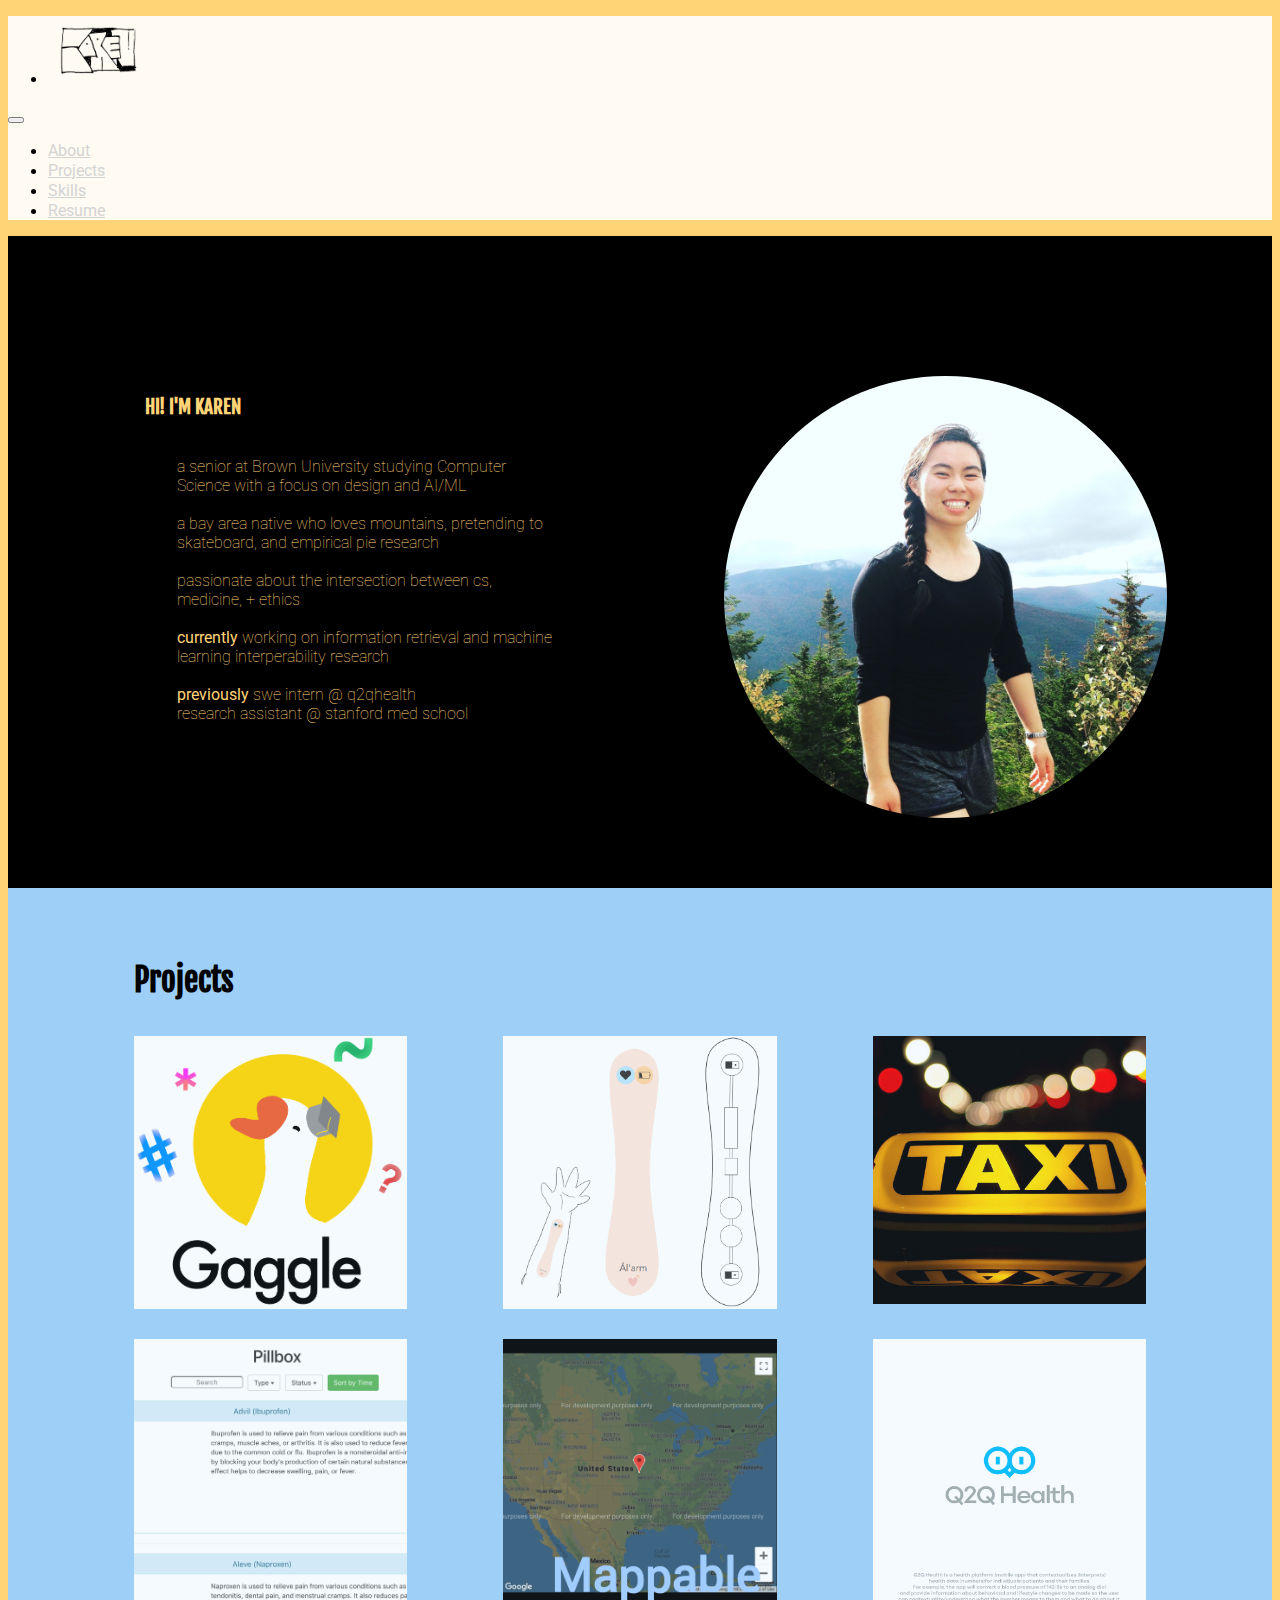
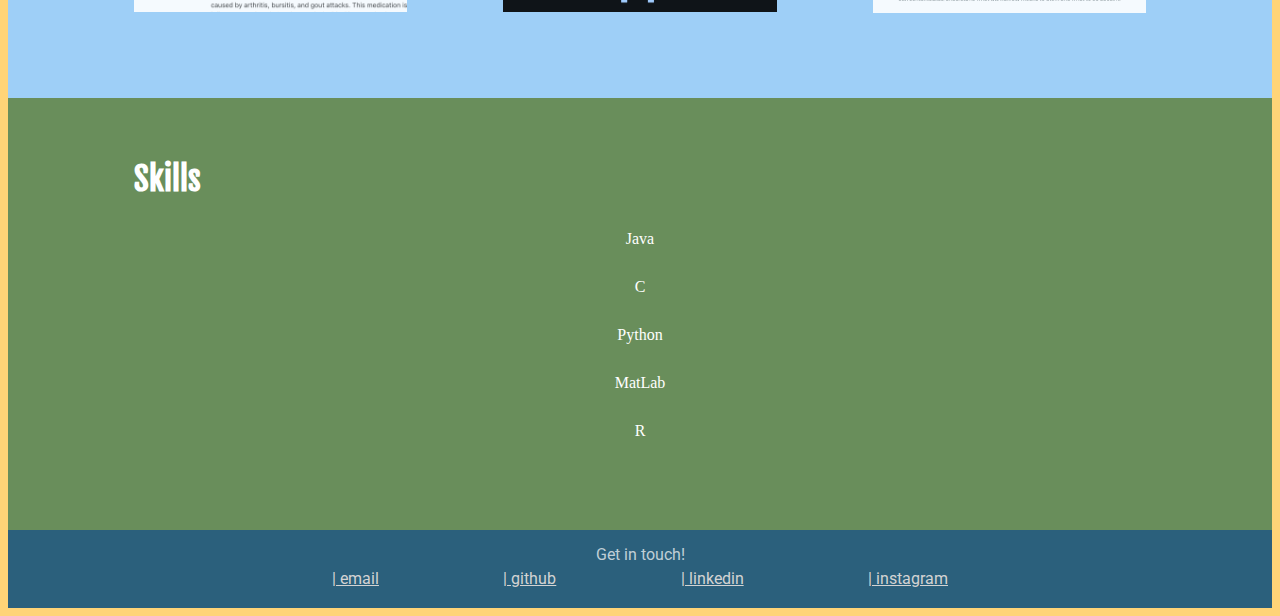
<file: index.html>
<!DOCTYPE html>
<html lang="en">
<head>
  <title>Karen Tu</title>
  <link rel="icon" type="image/x-icon" href="assets/favicon.jpg">
  <meta charset="utf-8">
  <meta name="viewport" content="width=device-width, initial-scale=1">
  <link rel="stylesheet" href="styles.css">
  <link rel="stylesheet" href="https://use.fontawesome.com/releases/v5.6.1/css/all.css" integrity="sha384-gfdkjb5BdAXd+lj+gudLWI+BXq4IuLW5IT+brZEZsLFm++aCMlF1V92rMkPaX4PP" crossorigin="anonymous">
  <link href="https://fonts.googleapis.com/css?family=Fjalla+One" rel="stylesheet">
  <link href="https://fonts.googleapis.com/css?family=Roboto:100,400" rel="stylesheet">
  <link rel="stylesheet" href="https://stackpath.bootstrapcdn.com/bootstrap/4.1.3/css/bootstrap.min.css"
  integrity="sha384-MCw98/SFnGE8fJT3GXwEOngsV7Zt27NXFoaoApmYm81iuXoPkFOJwJ8ERdknLPMO" crossorigin="anonymous">
  <script src="https://code.jquery.com/jquery-3.3.1.slim.min.js"
  integrity="sha384-q8i/X+965DzO0rT7abK41JStQIAqVgRVzpbzo5smXKp4YfRvH+8abtTE1Pi6jizo"
  crossorigin="anonymous"></script>
  <script src="https://cdnjs.cloudflare.com/ajax/libs/popper.js/1.14.3/umd/popper.min.js"
  integrity="sha384-ZMP7rVo3mIykV+2+9J3UJ46jBk0WLaUAdn689aCwoqbBJiSnjAK/l8WvCWPIPm49" crossorigin="anonymous"></script>
  <script src="https://stackpath.bootstrapcdn.com/bootstrap/4.1.3/js/bootstrap.min.js"
  integrity="sha384-ChfqqxuZUCnJSK3+MXmPNIyE6ZbWh2IMqE241rYiqJxyMiZ6OW/JmZQ5stwEULTy" crossorigin="anonymous"></script>
</head>
<body data-spy="scroll" data-target=".navbar" data-offset="90" style= "background-color: #FFD477">
  <div id="navigation">
    <nav class="navbar navbar-expand-sm navbar-light fixed-top" style="background-color: rgba(255, 255, 255, 0.9)">
      <ul class="navbar-nav mr-auto">
        <li class="nav-item">
          <a class="nav-link" href="#home">
            <img id="logo" src="assets\icon.png" alt="Karen">
          </a>
        </li>
      </ul>
      <button class="navbar-toggler" type="button" data-toggle="collapse" data-target="#origNavBar" aria-controls="origNavBar" aria-expanded="false" aria-label="Toggle navigation">
        <span class="navbar-toggler-icon"></span>
      </button>
      <div class="collapse navbar-collapse" id = "origNavBar">
        <ul class="navbar-nav ml-auto">
          <li class="nav-item">
            <a class="nav-link" href="#section1">About</a>
          </li>
          <li class="nav-item">
            <a class="nav-link" href="#section2">Projects</a>
          </li>
          <li class="nav-item">
            <a class="nav-link" href="#section3">Skills</a>
          </li>
          <li class="nav-item">
            <a class="nav-link" href="assets/resume2019.pdf">Resume
              <i class="fas fa-external-link-alt"></i>
            </a>
          </li>
        </ul>
    </nav>
  </div>
  <div id="wrapper1">
    <div id="section1" class="container" style="padding-top:140px;padding-bottom:70px">
      <div id="about">
        <h3 id="greeting">
          HI! I'M KAREN
        </h3>
        <p id="description">
          a senior at Brown University studying Computer Science with a focus on design
          and AI/ML<br><br>
          a bay area native who loves mountains, pretending to skateboard, and empirical pie research<br><br>
          passionate about the intersection between cs, medicine, + ethics<br><br>
          <b>currently</b> working on information retrieval and machine learning interperability research <br><br>
          <b>previously</b> swe intern @ q2qhealth<br>research assistant @ stanford med school<br><br>
        </p>
      </div>
      <img id="profile-pic" src="assets\karen.jpg" alt="Picture of me!">
    </div>
  </div>
  <div id="wrapper2">
    <div id="section2" class="container" style="padding-top:50px;padding-bottom:70px">
      <h1 class="sectiontitle">Projects</h1>
      <div id="project-list">
        <div class="project">
          <img class="project-img" src="assets/gaggle.png" alt="Gaggle">
          <a href="gaggle.html">
            <div class="overlay">
              <p class=project-title>Gaggle</p>
              <p class="project-desc">hack@brown | web-app</p>
              <p class="project-desc">created with react, flask, and SQLite</p>
            </div>
          </a>
        </div>
        <div class="project">
          <img class="project-img" src="assets/alarm.png" alt="A'larm">
          <a href="alarm.html">
            <div class="overlay">
              <p class=project-title>&Aacute;'larm </p>
              <p class="project-desc">d+h 2018 | wearable</p>
              <p class="project-desc">physical prototyping, medical engineering, iterative design</p>
            </div>
          </a>
        </div>
        <div class="project">
          <img class="project-img" src="assets/taxi.jpg" alt="ABtesting">
          <a href="taxi.html">
            <div class="overlay">
              <p class=project-title>Taxis </p>
              <p class="project-desc">cs1300 2018 | AB and User Testing</p>
              <p class="project-desc">prototyped in figma<br>data collection and analysis in python</p>
            </div>
          </a>
        </div>
        <div class="project">
          <img class="project-img" src="assets/pillbox.png" alt="Pillbox">
          <a href = "pillbox.html">
            <div class="overlay">
              <p class=project-title>Pillbox </p>
              <p class="project-desc">cs1300 2018 | web app</p>
              <p class="project-desc">React, HTML/CSS, Bootstrap</p>
            </div>
          </a>
        </div>
        <div class="project">
          <img class="project-img" src="assets/mappable.png" alt="Mappable">
          <div class="overlay">
            <p class="project-desc">Coming Soon</p>
          </div>
        </div>
        <div class="project">
          <img class="project-img" src="assets/Q2Q.png" alt="Q2Q">
          <div class="overlay">
            <p class="project-desc">Coming Soon</p>
          </div>
        </div>
      </div>
    </div>
  </div>
  <div id="wrapper3">
    <div id="section3" class="container" style="padding-top:40px;padding-bottom:70px">
      <h1 class="sectiontitle" style="color:white">Skills</h1>
      <div class = "skills-wrapper">
        <label style="display:block; text-align:center"> Java </label>
        <div class="progress" style="margin-left: 10%; margin-right: 10%; width: 80%; height: 10px;">
          <div class="progress-bar progress-bar-striped progress-bar-animated" role="progressbar" style="width: 85%"></div>
        </div>
      </div>
      <div class = "skills-wrapper">
        <label style="display:block; text-align:center"> C </label>
        <div class="progress" style="margin-left: 10%; margin-right: 10%; width: 80%; height: 10px;">
          <div class="progress-bar progress-bar-striped progress-bar-animated" role="progressbar" style="width: 50%"></div>
        </div>
      </div>
      <div class = "skills-wrapper">
        <label style="display:block; text-align:center"> Python </label>
        <div class="progress" style="margin-left: 10%; margin-right: 10%; width: 80%; height: 10px;">
          <div class="progress-bar progress-bar-striped progress-bar-animated" role="progressbar" style="width: 70%"></div>
        </div>
      </div>
      <div class = "skills-wrapper">
        <label style="display:block; text-align:center"> MatLab </label>
        <div class="progress" style="margin-left: 10%; margin-right: 10%; width: 80%; height: 10px;">
          <div class="progress-bar progress-bar-striped progress-bar-animated" role="progressbar" style="width: 65%"></div>
        </div>
      </div>
      <div class = "skills-wrapper">
        <label style="display:block; text-align:center"> R </label>
        <div class="progress" style="margin-left: 10%; margin-right: 10%; width: 80%; height: 10px;">
          <div class="progress-bar progress-bar-striped progress-bar-animated" role="progressbar" style="width: 50%"></div>
        </div>
      </div>
    </div>
  </div>
  <footer>
    Get in touch!
    <div id="contact-wrapper">
      <a href= "mailto:karen_tu@brown.edu"><i class="fas fa-envelope" style = "color: lightgray"></i> | email</a>
      <a href= "https://github.com/karentu"><i class="fab fa-github" style = "color: lightgray"></i> | github</a>
      <a href= "https://www.linkedin.com/in/karen-tu2020/"><i class="fab fa-linkedin" style = "color: lightgray"></i> | linkedin</a>
      <a href= "https://www.instagram.com/thesecondkaren/"><i class="fab fa-instagram" style = "color: lightgray"></i> | instagram</a>
    </div>
  </footer>
</body>
</html>
</file>
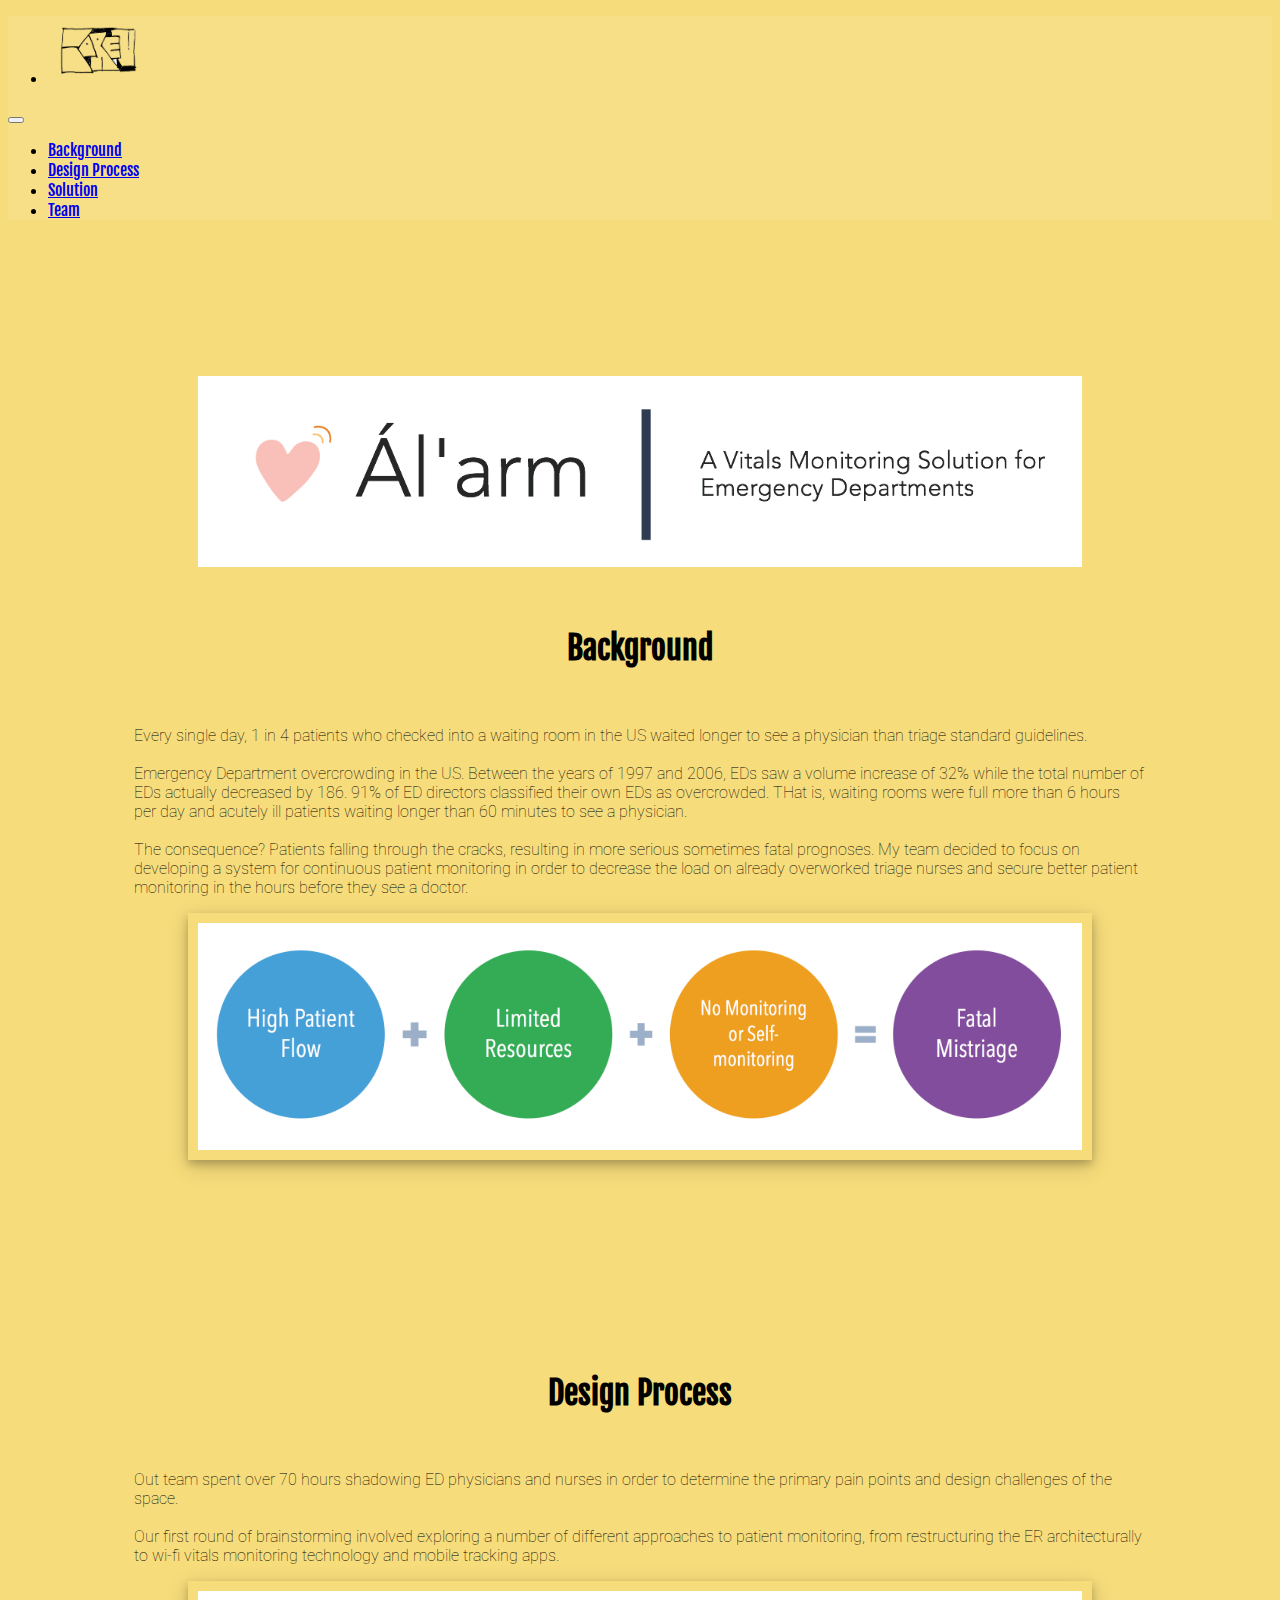
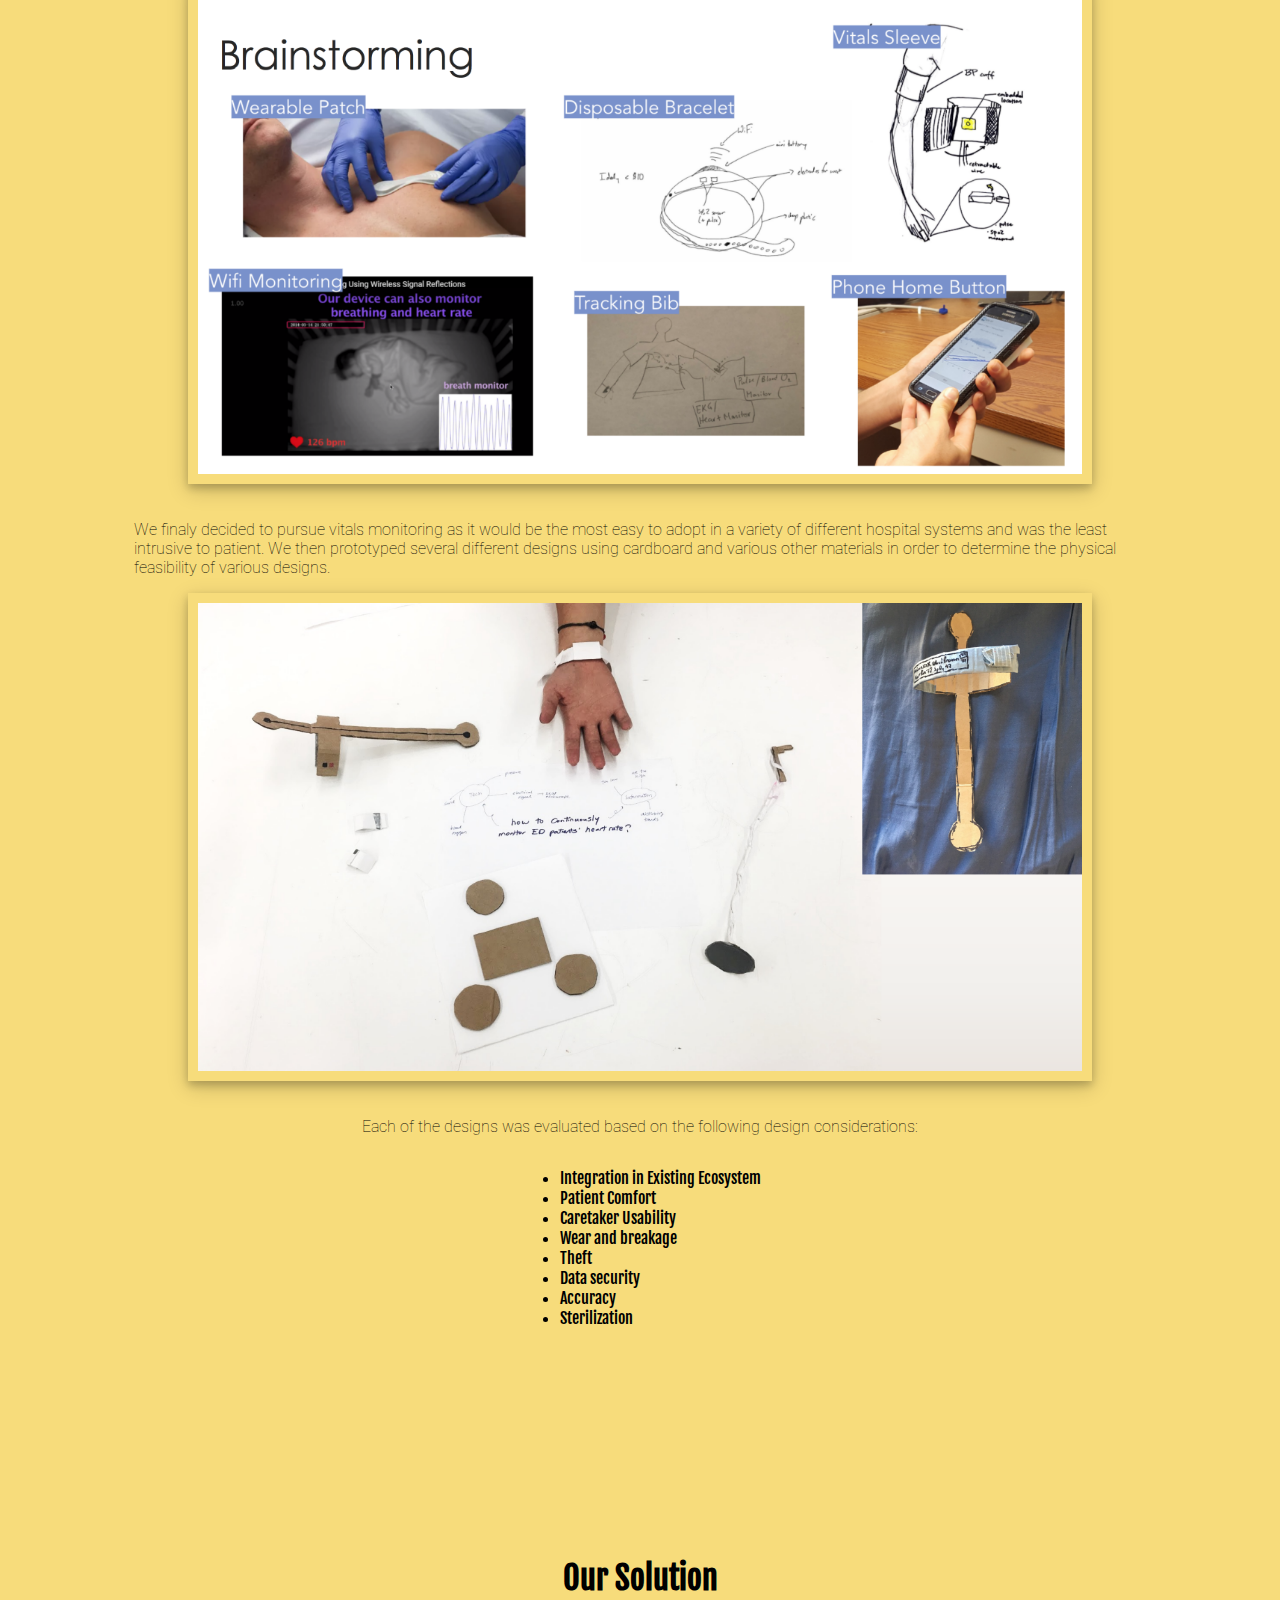
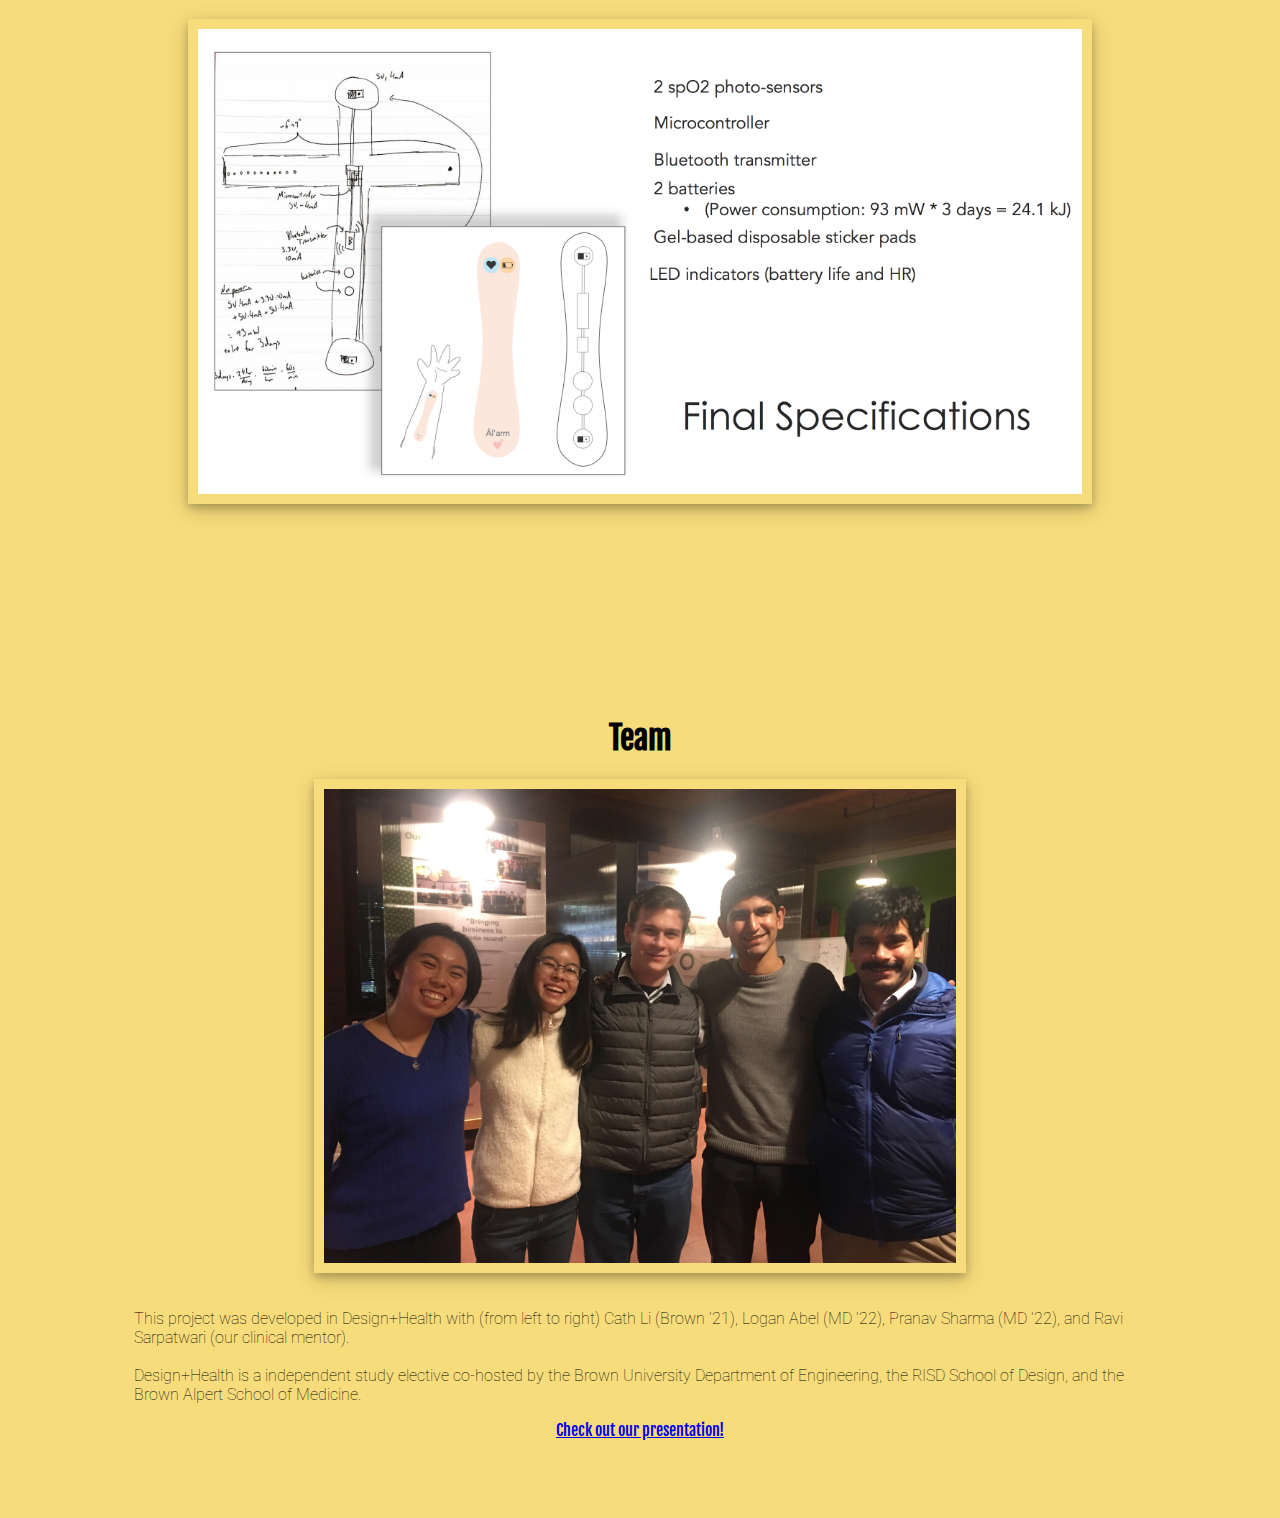
<file: alarm.html>
<!DOCTYPE html>
<html lang="en">
<head>
  <title>Alarm</title>
  <link rel="icon" type="image/x-icon" href="assets/favicon.jpg">
  <meta charset="utf-8">
  <meta name="viewport" content="width=device-width, initial-scale=1">
  <link rel="stylesheet" href="projectpage.css">
  <link href="https://fonts.googleapis.com/css?family=Fjalla+One" rel="stylesheet">
  <link href="https://fonts.googleapis.com/css?family=Roboto:100" rel="stylesheet">
  <link rel="stylesheet" href="https://stackpath.bootstrapcdn.com/bootstrap/4.1.3/css/bootstrap.min.css"
  integrity="sha384-MCw98/SFnGE8fJT3GXwEOngsV7Zt27NXFoaoApmYm81iuXoPkFOJwJ8ERdknLPMO" crossorigin="anonymous">
  <script src="https://code.jquery.com/jquery-3.3.1.slim.min.js"
  integrity="sha384-q8i/X+965DzO0rT7abK41JStQIAqVgRVzpbzo5smXKp4YfRvH+8abtTE1Pi6jizo"
  crossorigin="anonymous"></script>
  <script src="https://cdnjs.cloudflare.com/ajax/libs/popper.js/1.14.3/umd/popper.min.js"
  integrity="sha384-ZMP7rVo3mIykV+2+9J3UJ46jBk0WLaUAdn689aCwoqbBJiSnjAK/l8WvCWPIPm49" crossorigin="anonymous"></script>
  <script src="https://stackpath.bootstrapcdn.com/bootstrap/4.1.3/js/bootstrap.min.js"
  integrity="sha384-ChfqqxuZUCnJSK3+MXmPNIyE6ZbWh2IMqE241rYiqJxyMiZ6OW/JmZQ5stwEULTy" crossorigin="anonymous"></script>
</head>
<body data-spy="scroll" data-target=".navbar" data-offset="50" style= "background-color: #F7DC7B">
<div id="navigation">
  <nav class="navbar navbar-expand-sm navbar-light fixed-top" style="background-color: rgba(255, 255, 255, 0.1)">
    <ul class="navbar-nav mr-auto">
      <li class="nav-item">
        <a class="nav-link" href="index.html">
          <img id="logo" src="assets\icon.png" alt="Karen">
        </a>
      </li>
    </ul>
    <button class="navbar-toggler" type="button" data-toggle="collapse" data-target="#origNavBar"
    aria-controls="origNavBar" aria-expanded="false" aria-label="Toggle navigation">
    <span class="navbar-toggler-icon"></span>
  </button>
    <div class="collapse navbar-collapse" id = "origNavBar">
      <ul class="navbar-nav ml-auto">
        <li class="nav-item">
          <a class="nav-link" href="#section1">Background</a>
        </li>
        <li class="nav-item">
          <a class="nav-link" href="#section2">Design Process</a>
        </li>
        <li class="nav-item">
          <a class="nav-link" href="#section3">Solution</a>
        </li>
        <li class="nav-item">
          <a class="nav-link" href="#section4">Team</a>
        </li>
      </ul>
  </nav>
</div>

<div id="section1" class="container" style="padding-top:140px;padding-bottom:70px">
  <img src="assets\alarmlogo.png" alt="alarm" style =
  "max-width: 70%; padding-bottom: 40px">
  <h1 class="sectiontitile">Background</h1>
  <p>
    Every single day, 1 in 4 patients who checked into a waiting room in the US waited longer
    to see a physician than triage standard guidelines. <br><br>

    Emergency Department overcrowding in the US. Between the years of 1997 and 2006, EDs saw a
    volume increase of 32% while the total number of EDs actually decreased by 186. 91%
    of ED directors classified their own EDs as overcrowded. THat is, waiting rooms were full more than 6 hours per day
    and acutely ill patients waiting longer than 60 minutes to see a physician. <br><br>

    The consequence? Patients falling through the cracks, resulting in more serious sometimes fatal prognoses. My team
    decided to focus on developing a system for continuous patient monitoring in order to
    decrease the load on already overworked triage nurses and secure better patient
    monitoring in the hours before they see a doctor.
  </p>
  <img src="assets\breakdown.png" alt="patient care breakdown" style =
  "max-width: 70%; padding:10px; box-shadow: 0 4px 8px 0 rgba(0, 0, 0, 0.2), 0 6px 20px 0 rgba(0, 0, 0, 0.19);">
</p>
  </div>
<div id="section2" class="container" style="padding-top:70px;padding-bottom:70px">
  <h1 class="sectiontitle">Design Process</h1>
  <p>
    Out team spent over 70 hours shadowing ED physicians and nurses in order to determine
    the primary pain points and design challenges of the space. <br><br>

    Our first round of brainstorming involved exploring a number of different approaches to
    patient monitoring, from restructuring the ER architecturally to wi-fi vitals monitoring
    technology and mobile tracking apps.
  </p>
  <img src="assets\brainstorming.png" alt="brainstorming" style =
  "max-width: 70%; padding:10px; box-shadow: 0 4px 8px 0 rgba(0, 0, 0, 0.2), 0 6px 20px 0 rgba(0, 0, 0, 0.19);">
  <p>
    We finaly decided to pursue vitals monitoring as it would be the most easy to
    adopt in a variety of different hospital systems and was the least intrusive to patient. We then
    prototyped several different designs using cardboard and various other materials
    in order to determine the physical feasibility of various designs.
  </p>
  <img src="assets\prototyping.png" alt="protoyping" style =
  "max-width: 70%; padding:10px; box-shadow: 0 4px 8px 0 rgba(0, 0, 0, 0.2), 0 6px 20px 0 rgba(0, 0, 0, 0.19);">
  <p>
      Each of the designs was evaluated based on the following design considerations:
      <ul>
        <li>Integration in Existing Ecosystem</li>
        <li>Patient Comfort</li>
        <li>Caretaker Usability</li>
        <li>Wear and breakage</li>
        <li>Theft</li>
        <li>Data security</li>
        <li>Accuracy</li>
        <li>Sterilization</li>
      </ul>
  </p>
</div>
<div id="section3" class="container" style="padding-top:70px;padding-bottom:70px">
  <h1 class="sectiontitle">Our Solution</h1>
  <img src="assets\finalspec.png" alt="solution" style =
  "max-width: 70%; padding:10px; box-shadow: 0 4px 8px 0 rgba(0, 0, 0, 0.2), 0 6px 20px 0 rgba(0, 0, 0, 0.19);">
  <p>

  </p>
</div>
<div id="section4" class="container" style="padding-top:70px;padding-bottom:70px">
  <h1 class="sectiontitle">Team</h1>
  <img src="assets\dhteam.jpg" alt="our team!" style =
  "max-width: 50%; padding:10px; box-shadow: 0 4px 8px 0 rgba(0, 0, 0, 0.2), 0 6px 20px 0 rgba(0, 0, 0, 0.19);">
  <p>
    This project was developed in Design+Health with (from left to right) Cath Li (Brown '21), Logan Abel (MD '22), Pranav Sharma (MD '22), and Ravi Sarpatwari (our clinical mentor). <br><br>
    Design+Health is a independent study elective co-hosted by the Brown University Department of Engineering,
    the RISD School of Design, and the Brown Alpert School of Medicine.
  </p>
  <a role="button" href="assets/Final.pdf" class="btn btn-success">Check out our presentation!</a>
</div>
</body>
</html>
</file>
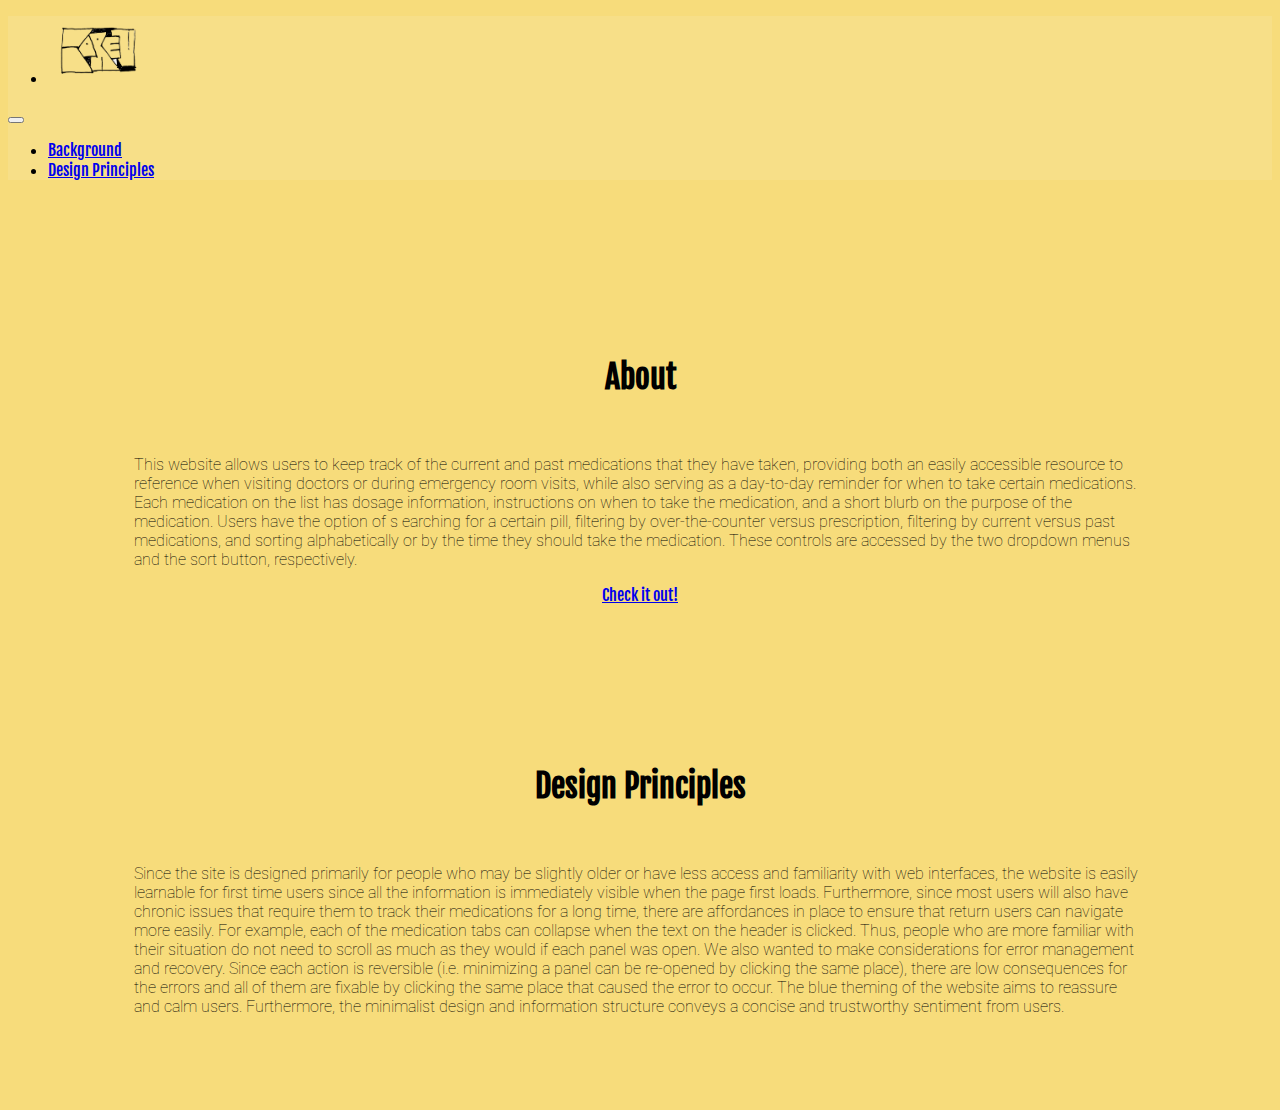
<file: pillbox.html>
<!DOCTYPE html>
<html lang="en">
<head>
  <title>Karen Tu</title>
  <link rel="icon" type="image/x-icon" href="assets/favicon.jpg">
  <meta charset="utf-8">
  <meta name="viewport" content="width=device-width, initial-scale=1">
  <link rel="stylesheet" href="projectpage.css">
  <link href="https://fonts.googleapis.com/css?family=Fjalla+One" rel="stylesheet">
  <link href="https://fonts.googleapis.com/css?family=Roboto:100" rel="stylesheet">
  <link rel="stylesheet" href="https://stackpath.bootstrapcdn.com/bootstrap/4.1.3/css/bootstrap.min.css"
  integrity="sha384-MCw98/SFnGE8fJT3GXwEOngsV7Zt27NXFoaoApmYm81iuXoPkFOJwJ8ERdknLPMO" crossorigin="anonymous">
  <script src="https://code.jquery.com/jquery-3.3.1.slim.min.js"
  integrity="sha384-q8i/X+965DzO0rT7abK41JStQIAqVgRVzpbzo5smXKp4YfRvH+8abtTE1Pi6jizo"
  crossorigin="anonymous"></script>
  <script src="https://cdnjs.cloudflare.com/ajax/libs/popper.js/1.14.3/umd/popper.min.js"
  integrity="sha384-ZMP7rVo3mIykV+2+9J3UJ46jBk0WLaUAdn689aCwoqbBJiSnjAK/l8WvCWPIPm49" crossorigin="anonymous"></script>
  <script src="https://stackpath.bootstrapcdn.com/bootstrap/4.1.3/js/bootstrap.min.js"
  integrity="sha384-ChfqqxuZUCnJSK3+MXmPNIyE6ZbWh2IMqE241rYiqJxyMiZ6OW/JmZQ5stwEULTy" crossorigin="anonymous"></script>
</head>
<body data-spy="scroll" data-target=".navbar" data-offset="50" style= "background-color: #F7DC7B">
<div id="navigation">
  <nav class="navbar navbar-expand-sm navbar-light fixed-top" style="background-color: rgba(255, 255, 255, 0.1)">
    <ul class="navbar-nav mr-auto">
      <li class="nav-item">
        <a class="nav-link" href="index.html">
          <img id="logo" src="assets\icon.png" alt="Karen">
        </a>
      </li>
    </ul>
    <button class="navbar-toggler" type="button" data-toggle="collapse" data-target="#origNavBar"
    aria-controls="origNavBar" aria-expanded="false" aria-label="Toggle navigation">
    <span class="navbar-toggler-icon"></span>
  </button>
    <div class="collapse navbar-collapse" id = "origNavBar">
      <ul class="navbar-nav ml-auto">
        <li class="nav-item">
          <a class="nav-link" href="#section1">Background</a>
        </li>
        <li class="nav-item">
          <a class="nav-link" href="#section2">Design Principles</a>
        </li>
      </ul>
  </nav>
</div>

<div id="section1" class="container" style="padding-top:140px;padding-bottom:70px">
  <h1 class="sectiontitile"> About</h1>
  <p>
    This website allows users to keep track of the current and past medications
    that they have taken, providing both an easily accessible resource to reference
     when visiting doctors or during emergency room visits, while also serving as
      a day-to-day reminder for when to take certain medications. Each medication
      on the list has dosage information, instructions on when to take the medication,
      and a short blurb on the purpose of the medication. Users have the option of s
      earching for a certain pill, filtering by over-the-counter versus prescription,
      filtering by current versus past medications, and sorting alphabetically or by
      the time they should take the medication. These controls are accessed by the two
      dropdown menus and the sort button, respectively.
  </p>
  <a role="button" href="https://karentu.github.io/pillbox/" class="btn btn-success">Check it out!</a>
  </div>
<div id="section2" class="container" style="padding-top:70px;padding-bottom:70px">
  <h1 class="sectiontitle">Design Principles</h1>
  <p>
    Since the site is designed primarily for people who may be slightly older or
    have less access and familiarity with web interfaces, the website is easily
    learnable for first time users since all the information is immediately visible
    when the page first loads. Furthermore, since most users will also have chronic
    issues that require them to track their medications for a long time, there are
    affordances in place to ensure that return users can navigate more easily.
    For example, each of the medication tabs can collapse when the text on the
    header is clicked. Thus, people who are more familiar with their situation
    do not need to scroll as much as they would if each panel was open. We also wanted
    to make considerations for error management and recovery. Since each action
    is reversible (i.e. minimizing a panel can be re-opened by clicking the same
    place), there are low consequences for the errors and all of them are fixable
    by clicking the same place that caused the error to occur. The blue theming of the website aims
    to reassure and calm users. Furthermore, the minimalist design and information
    structure conveys a concise and trustworthy sentiment from users.
  </p>
</div>

</body>
</html>
</file>
<file: styles.css>
nav {
  font-family: 'Fjalla One', sans-serif;
}

#logo {
  max-width:100px;
  max-height:90px;
  width: 70%;
  height: auto;
}

.sectiontitle {
  font-family: 'Fjalla One', sans-serif;
  margin-left: 10%;
}

#section1 {
  display: flex;
  align-items: row;
  width: 100%;
  justify-content: space-evenly;
  font-family: 'Fjalla One', sans-serif;
}

#wrapper1 {
  background-color: #000000;
  color: #FFD477;
  height: 100%
}

h3 {
  font-family: 'Fjalla One', sans-serif;
  margin-left: 15%;
}

#description {
  font-family: 'Roboto', sans-serif;
  max-width: 60%;
  font-weight: 100;
  margin-left: 20%;
  padding-top: 20px;
}

#wrapper2 {
  background-color: #9ECFF7 ;
}

#wrapper3 {
  background-color: #698E5B;
  /* #BC4E38 */
  /* F9AE95; */
}


#profile-pic {
  margin-right: 5%;
  width: 35%;
  height: 25%;
  border-radius: 50%;
  box-shadow: 0 4px 8px 0 rgba(0, 0, 0, 0.2), 0 6px 20px 0 rgba(0, 0, 0, 0.19);
}

#project-list {
  display: flex;
  flex-direction: row;
  flex-wrap: wrap;
  justify-content: space-between;
  margin-left: 10%;
  margin-right: 10%;
}

.project {
  position: relative;
  max-width: 27%;
  margin: 0;
  margin-top: 15px;
  margin-bottom: 15px;
}

.project-img {
  display: block;
  min-width: 100px;
  width: 100%;
  background-color: white;
  opacity: 0.9;
}

.project-title {
  font-family: 'Roboto', sans-serif;
  font-weight: 400;
  font-size: 24px;
  color: white;
  text-align: center;
}

.project-desc {
    font-family: 'Roboto', sans-serif;
    font-weight: 100;
    color: white;
    text-align: center;
}

.overlay {
  display: flex;
  flex-direction: column;
  justify-content: space-around;
  position: absolute;
  top: 0;
  bottom: 0;
  left: 0;
  right: 0;
  height: 100%;
  width: 100%;
  opacity: 0;
  transition: .5s ease;
  background-color: #6A7790;
}

.project:hover .overlay {
  opacity: .95;
}

label {
  display:block;
  text-align:center;
}


a:link {
  font-family: 'Roboto', sans-serif;
  font-weight: 100px;
  color: lightgray;
}

.skills-wrapper {
  color: white;
  padding : 10px;
}

footer {
   background-color: #2B607C;
   color: #C0CFD7;
   padding: 15px;
   font-family: 'Roboto', sans-serif;
   text-align: center;
}

#contact-wrapper {
  display: flex;
  flex-direction: row;
  justify-content: space-around;
  padding-left: 20%;
  padding-right: 20%;
  padding-top: 5px;
  padding-bottom: 5px;
}
</file>
<file: projectpage.css>
nav {
  font-family: 'Fjalla One', sans-serif;
}

.overlay {
  display: flex;
  flex-direction: column;
  position: absolute;
  top: 0;
  bottom: 0;
  left: 15px;
  right: 30px;
  height: 100%;
  width: 97.5%;
  opacity: 0.7;
  transition: .5s ease;
  background-color: #5C5960;
  padding: 170px 100px;
  z-index: 1;
  color: #FFFFFF;
}

p.caption {
  max-width: 100%
}

.container {
  display: flex;
  flex-direction: column;
  font-family: 'Fjalla One', sans-serif;
  align-items: center;
}

#logo {
  max-width:100px;
  max-height:90px;
  width: auto;
  height: auto;
}

#about {

}

#profile-pic {
  width: 35%;
  height: 25%;
  border-radius: 50%;
  box-shadow: 0 4px 8px 0 rgba(0, 0, 0, 0.2), 0 6px 20px 0 rgba(0, 0, 0, 0.19);
}

h3 {
  font-family: 'Fjalla One', sans-serif;
}

button {
  max-width: 20%
}

p {
  font-family: 'Roboto', sans-serif;
  max-width: 80%;
  font-weight: 100;
  margin-left: 20px;
  margin-right: 20px;
  padding-top: 20px;
}

body {
    background-color: #F9BB2D;
    position: relative;
}

h1.sectiontitle {
  font-family: 'Fjalla One', sans-serif;
}

#ABTesting-img {
  display: flex;
  flex-direction: row;
  justify-content: space-around;
  padding-bottom: 5%;
}
</file>
